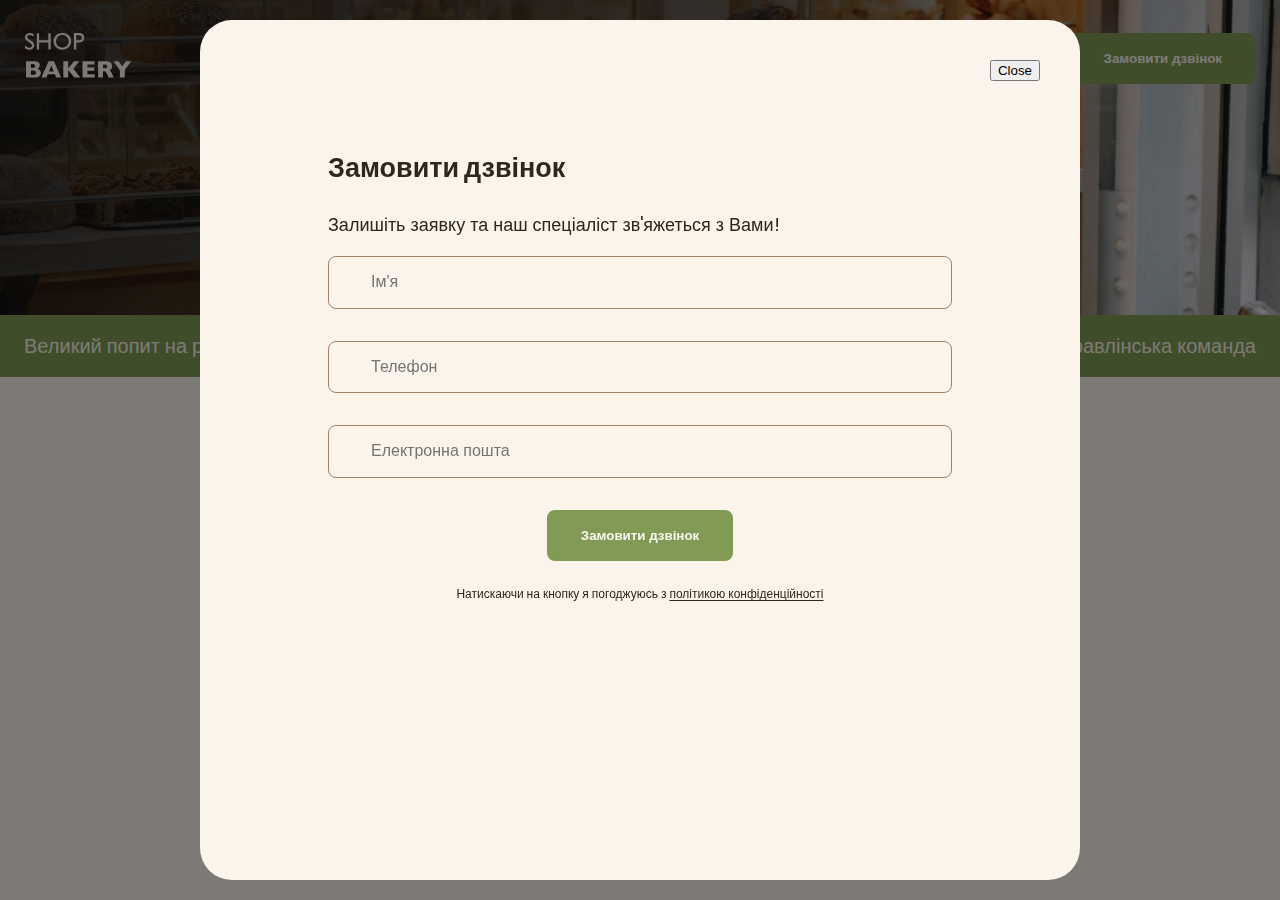
<file: index.html>
<!DOCTYPE html>
<html lang="uk">
  <head>
    <meta charset="UTF-8" />
    <meta name="viewport" content="width=device-width, initial-scale=1.0" />
    <title>Сучасна пекарня</title>
    <!-- Styles -->
    <link rel="stylesheet" href="./css/main.min.css" />
  </head>

  <body>
    <header class="header">
      <div class="container">
        <div class="header__container">
          <nav class="header__nav">
            <a href="/">
              <img src="./images/logo.svg" alt="Логотип сучасної пекарні" />
            </a>
            <ul class="header__menu">
              <li>
                <a class="link" href="#traditions-section">Наші традиції</a>
              </li>
              <li><a class="link" href="#chefs-section">Шеф-кухарі</a></li>
              <li><a class="link" href="#formats-section">Формати</a></li>
              <li><a class="link" href="#contact-section">Контакти</a></li>
            </ul>
          </nav>
          <button class="header__button button modal-btn-open" type="button">
            Замовити дзвінок
          </button>
          <button class="header__burger menu-btn-open" type="button">
            <svg width="20" height="14">
              <use href="./images/icons.svg#icon-menu"></use>
            </svg>
          </button>
          <div class="mobile-menu">
            <button class="mobile-menu__btn-close menu-btn-close" type="button">Close</button>
          </div>
        </div>
      </div>
    </header>
    <main>
      <section class="hero-section">
        <div class="container">
          <h1 class="hero-section__title">
            <span class="text-brand"> Сучасна</span> пекарня
          </h1>
        </div>
      </section>
      <section class="advantages-section">
        <div class="container">
          <h2 class="visually-hidden">Наші переваги</h2>
          <ul class="advantages-section__list">
            <li class="advantages-section__item">Великий попит на ринку</li>
            <li class="advantages-section__item">
              Доступні за бюджетом формати
            </li>
            <li class="advantages-section__item">
              Досвідчена управлінська команда
            </li>
          </ul>
        </div>
      </section> 
      <!-- <section class="traditions-section section" id="traditions-section"> 
        <div class="container">
          <div class="traditions-section__container">
            <div class="traditions-section__content">
              <h2 class="traditions-section__title section__title">
                Новий формат традицій
              </h2>
              <p>
                <span class="text-brand text-bold text-uppercase">
                  shop bakery
                </span>
                — це пекарня, яка взяла все найкраще, і зберегла смак
                традиційної випічки та натуральність інгредієнтів.
              </p>
              <p
                class="traditions-section__text traditions-section__text--limited"
              >
                Ми працюємо як найвідоміші мережі—
                <span class="text-brand text-bold"
                  >5 хвилин і замовлення готове.</span
                >
                А ще у наших пекарень стильний дизайн та висока якість
                обслуговування!
              </p>
            </div>
            <img
              src="./images/baker-man.jpg"
              alt="Чоловік пекар дивиться на батони із посмішкою"
            />
          </div>
        </div>
      </section>
      <section class="chefs-section section" id="chefs-section">
        <div class="container">
          <h2
            class="chefs-section__title section__title section__title--centered"
          >
            Наші найкращі <br />
            <span class="text-brand-dark">шеф-кухарі</span>
          </h2>
          <ul class="chefs-section__list">
            <li class="chefs-section__item">
              <article class="chef-card">
                <img
                  class="chef-card__photo"
                  src="./images/nastya-chef.jpg"
                  alt="Nastya chef"
                />
                <div>
                  <h3 class="chef-card__title">Настя</h3>
                  <p class="chef-card__text">Привіт, я Настя!</p>
                  <p class="chef-card__text">
                    Вже 10 років, я втілюю <br />
                    у життя цікаві та смачні ідеї.
                  </p>
                  <p class="chef-card__text">
                    Я випічу для вас <br />
                    найсмачніщі вироби!
                  </p>
                </div>
              </article>
            </li>
            <li class="chefs-section__item">
              <article class="chef-card">
                <img
                  class="chef-card__photo"
                  src="./images/vlad-chef.jpg"
                  alt="Vlad chef"
                />
                <div>
                  <h3 class="chef-card__title">Влад</h3>
                  <p class="chef-card__text">Привіт, я Влад!</p>
                  <p class="chef-card__text">
                    Мій кодитерський стаж вже 18 років. SHOP BAKERY - це наша
                    любов, з якою ми ділимось кожен раз з Вами через нашу
                    випічку!
                  </p>
                  <p class="chef-card__text">
                    Я зроблю для вас унікальну начинку на будь-який смак!
                  </p>
                </div>
              </article>
            </li>
          </ul>
        </div>
      </section>
      <section class="formats-section section" id="formats-section">
        <div class="container">
          <h2
            class="formats-section__title section__title section__title--centered"
          >
            Формати
          </h2>
          <div class="formats-section__container">
            <button class="carousel-button arrow-icon" type="button">
              <svg width="16" height="16">
                <use href="./images/icons.svg#icon-arrow"></use>
              </svg>
            </button>
            <ul class="formats-section__list">
              <li class="formats-section__item">
                <article class="format-card">
                  <img
                    class="format-card__image"
                    src="./images/walrus-format.jpg"
                    alt="Walrus format"
                  />
                  <h3 class="format-card__title" lang="en">Walrus</h3>
                  <div class="format-card__text">
                    <p>Площа: до 120 м2</p>
                    <p>Меню: розширене меню</p>
                    <p>
                      Штат: 2 продавці-касири, 2 пекарі, 2 помічники пекаря, 2
                      офіціанти-різнороби
                    </p>
                    <p>Посадкові місця: є</p>
                  </div>
                </article>
              </li>
              <li class="formats-section__item">
                <article class="format-card">
                  <img
                    class="format-card__image"
                    src="./images/horseshoe-format.jpg"
                    alt="Horseshoe format"
                  />
                  <h3 class="format-card__title" lang="en">Horseshoe</h3>
                  <div class="format-card__text">
                    <p>Площа: до 25 м2</p>
                    <p>Меню: найпопулярніші позиції меню</p>
                    <p>Штат: 2 продавці-касири, 2 пекарі, 1 помічник пекаря</p>
                    <p>Посадкові місця: відсутні</p>
                  </div>
                </article>
              </li>
              <li class="formats-section__item">
                <article class="format-card">
                  <img
                    class="format-card__image"
                    src="./images/handlebar-format.jpg"
                    alt="Handlebar format"
                  />
                  <h3 class="format-card__title" lang="en">Handlebar</h3>
                  <div class="format-card__text">
                    <p>Площа: до 15 м2</p>
                    <p>Меню: найпопулярніші позиції меню</p>
                    <p>Штат: 1 продавець, 1 пекар, 1 помічник пекаря</p>
                    <p>Посадкові місця: відсутні</p>
                  </div>
                </article>
              </li>
            </ul>
            <button class="carousel-button next" type="button">
              <svg width="16" height="16">
                <use href="./images/icons.svg#icon-arrow"></use>
              </svg>
            </button>
          </div>
        </div>
      </section>
      <section class="contact-section section" id="contact-section">
        <div class="container">
          <div class="contact-section__container">
            <div class="contact-section__form">
              <h2 class="contact-section__title section__title">
                Приєднуйся до мережі пекарень
              </h2>
              <p>Заповни форму, щоб ми звʼязались з тобою!</p>
              <form name="contact-form" autocomplete="off">
                <div class="contact-section__form-field input">
                  <label class="input__label visually-hidden" for="user-name"
                    >Ім'я</label
                  >
                  <input
                    class="input__control"
                    type="text"
                    name="user-name"
                    id="user-name"
                    placeholder="Ім'я"
                  />
                </div>

                <div class="contact-section__form-field input">
                  <label class="input__label visually-hidden" for="user-tel"
                    >Телефон</label
                  >
                  <input
                    class="input__control"
                    type="tel"
                    name="user-tel"
                    id="user-tel"
                    placeholder="Телефон"
                  />
                </div>

                <div class="contact-section__form-field input">
                  <label class="input__label visually-hidden" for="user-email"
                    >Електронна пошта</label
                  >
                  <input
                    class="input__control"
                    type="email"
                    name="user-email"
                    id="user-email"
                    placeholder="Електронна пошта"
                  />
                </div>

                <button class="contact-section__button button" type="submit">
                  Замовити дзвінок
                </button>
                <p class="form-terms">
                  Натискаючи на кнопку я погоджуюсь з
                  <a class="form-terms__link" href="#"
                    >політикою конфіденційності</a
                  >
                </p>
              </form>
            </div>
            <iframe
              class="contact-section__map"
              src="https://www.google.com/maps/embed?pb=!1m18!1m12!1m3!1d2605514.6533404374!2d24.59871344783604!3d50.37684841957122!2m3!1f0!2f0!3f0!3m2!1i1024!2i768!4f13.1!3m3!1m2!1s0x40d4ce637bfe1717%3A0x5370c2254ad1b952!2z0LLRg9C70LjRhtGPINCh0ZbRh9C-0LLQuNGFINCh0YLRgNGW0LvRjNGG0ZbQsiwgNTQsINCa0LjRl9CyLCAwMjAwMA!5e0!3m2!1suk!2sua!4v1700870548637!5m2!1suk!2sua"
              width="603"
              height="595"
              allowfullscreen=""
              loading="lazy"
              referrerpolicy="no-referrer-when-downgrade"
            ></iframe>
          </div>
        </div>
      </section>
    </main>
    <footer class="footer"> 
      <div class="container">
        <div class="footer-container">
          <nav class="footer-nav">
            <div class="footer-logo">
              <a href="#">
                <img src="./images/logo.svg" alt="Логотип сучасної пекарні" />
              </a>
            </div>
            <ul class="footer-menu">
              <li><a class="link" href="#">Наші традиції</a></li>
              <li><a class="link" href="#">Шеф-кухарі</a></li>
              <li><a class="link" href="#">Формати</a></li>
              <li><a class="link" href="#">Контакти</a></li>
            </ul>
          </nav>
          <address class="footer-address">
            <ul class="address-list">
              <li>
                <a class="address-link" href="tel:+380960000007">
                  + 38 (096) 000 00 07
                </a>
              </li>
              <li>
                <a class="address-link" href="mailto:shopbakery@gmail.com">
                  shopbakery@gmail.com
                </a>
              </li>
              <li>
                <a
                  class="address-link"
                  href="https://maps.app.goo.gl/4jJMo3dhJYnmSr639"
                  target="_blank"
                >
                  Україна, м. Київ, вул. Січових Стрільців 54
                </a>
              </li>
              <li>
                <a href="#">
                  <svg class="address-icon" width="32" height="32">
                    <use href="./images/icons.svg#icon-facebook"></use>
                  </svg>
                </a>
              </li>
              <li>
                <a href="#">
                  <svg class="address-icon" width="32" height="32">
                    <use href="./images/icons.svg#icon-instagram"></use>
                  </svg>
                </a>
              </li>
            </ul>
            <div class="address-info">
              <a class="address-link" href="#" target="_blank">
                Політика конфіденційності
              </a>
              <p class="address-copyright">&copy; 2022 Дані захищені</p>
            </div>
          </address>
        </div>
      </div>
    </footer>-->

    <div class="backdrop">
      <div class="modal">
        <button class="modal__btn-close modal-btn-close" type="button">
          Close
        </button>
        <h2>Замовити дзвінок</h2>
        <p>Залишіть заявку та наш спеціаліст зв'яжеться з Вами!</p>
        <form name="modal-form" autocomplete="off" novalidate>
          <div class="modal__form-field input">
            <label class="input__label visually-hidden" for="user-name"
              >Ім'я</label
            >
            <input
              class="input__control"
              type="text"
              name="user-name"
              id="user-name"
              placeholder="Ім'я"
            />
          </div>

          <div class="modal__form-field input">
            <label class="input__label visually-hidden" for="user-tel"
              >Телефон</label
            >
            <input
              class="input__control"
              type="tel"
              name="user-tel"
              id="user-tel"
              placeholder="Телефон"
            />
          </div>

          <div class="modal__form-field input">
            <label class="input__label visually-hidden" for="user-email"
              >Електронна пошта</label
            >
            <input
              class="input__control"
              type="email"
              name="user-email"
              id="user-email"
              placeholder="Електронна пошта"
            />
          </div>

          <button class="modal__button button" type="submit">
            Замовити дзвінок
          </button>
          <p class="form-terms">
            Натискаючи на кнопку я погоджуюсь з
            <a class="form-terms__link" href="#">політикою конфіденційності</a>
          </p>
        </form>
      </div>
    </div>

    <script src="./js/mobile-menu.js"></script>
    <script src="./js/modal.js"></script>
    
  </body>
</html>
</file>
<file: css/main.min.css>
@font-face{font-display:swap;font-family:"Poppins";font-weight:300;src:url("../fonts/poppins-v20-latin-300.woff2") format("woff2")}@font-face{font-display:swap;font-family:"Poppins";font-weight:400;src:url("../fonts/poppins-v20-latin-regular.woff2") format("woff2")}@font-face{font-display:swap;font-family:"Poppins";font-weight:600;src:url("../fonts/poppins-v20-latin-600.woff2") format("woff2")}@font-face{font-display:swap;font-family:"Poppins";font-weight:900;src:url("../fonts/poppins-v20-latin-900.woff2") format("woff2")}:root{--color-primary-dark: #31261a;--color-primary-light: #faf4ea;--color-secondary-dark: #a18268;--color-brand-dark: #465929;--color-brand-normal: #819b57;--color-brand-light: #cfcfbc}*,*::before,*::after{-webkit-box-sizing:border-box;box-sizing:border-box}body{color:var(--color-primary-dark);background-color:var(--color-primary-light);font-family:Poppins,sans-serif;font-size:18px;font-weight:400;line-height:1.5;margin:0}h1,h2,h3,h4,h5,h6,p{margin-top:0}a{display:inline-block}address{font-style:normal}ul{padding:0;margin:0;list-style-type:none}.container{width:100%;max-width:1288px;margin:0 auto;padding:0 24px}.text-brand{color:var(--color-brand-normal)}.text-brand-dark{color:var(--color-brand-dark)}.text-bold{font-weight:600}.text-uppercase{text-transform:uppercase}.visually-hidden{position:absolute;left:-10000px;top:auto;width:1px;height:1px;overflow:hidden}.button{padding:16px 32px;color:var(--color-primary-light);font-weight:600;background-color:var(--color-brand-normal);border:2px solid var(--color-brand-normal);border-radius:8px;cursor:pointer}.button:hover{color:var(--color-brand-dark);background-color:rgba(0,0,0,0)}.carousel-button{display:-webkit-box;display:-ms-flexbox;display:flex;-webkit-box-align:center;-ms-flex-align:center;align-items:center;-webkit-box-pack:center;-ms-flex-pack:center;justify-content:center;-ms-flex-negative:0;flex-shrink:0;width:44px;height:44px;padding:0;fill:var(--color-primary-dark);background-color:rgba(0,0,0,0);border-radius:50%;border:1px solid var(--color-primary-dark);cursor:pointer}.carousel-button:hover{background-color:var(--color-primary-dark)}.carousel-button:hover.arrow-icon{fill:var(--color-primary-light)}.carousel-button.next{-webkit-transform:rotate(180deg);transform:rotate(180deg)}.carousel-button:hover.next{fill:var(--color-primary-light)}.chef-card{display:-webkit-box;display:-ms-flexbox;display:flex;gap:30px}.chef-card__photo{border-radius:4px 4px 4px 200px;-webkit-box-shadow:-16px 16px 0 0 var(--color-primary-light),-16px 16px 0 2px var(--color-secondary-dark);box-shadow:-16px 16px 0 0 var(--color-primary-light),-16px 16px 0 2px var(--color-secondary-dark)}.chef-card__title{margin-bottom:16px;font-size:40px;font-weight:600}.chef-card__text{margin-bottom:24px}.chef-card__text:last-child{margin-bottom:0}.format-card{position:relative;display:-webkit-box;display:-ms-flexbox;display:flex;-webkit-box-orient:vertical;-webkit-box-direction:normal;-ms-flex-direction:column;flex-direction:column;-webkit-box-pack:end;-ms-flex-pack:end;justify-content:flex-end;height:444px;padding:24px;background-image:-webkit-gradient(linear, left top, left bottom, color-stop(55.21%, rgba(49, 38, 26, 0)), color-stop(72.92%, rgba(49, 38, 26, 0.71)), to(var(--color-primary-dark)));background-image:linear-gradient(180deg, rgba(49, 38, 26, 0) 55.21%, rgba(49, 38, 26, 0.71) 72.92%, var(--color-primary-dark) 100%);border-radius:16px;-webkit-transition:-webkit-transform .3s;transition:-webkit-transform .3s;transition:transform .3s;transition:transform .3s, -webkit-transform .3s}.format-card:hover{-webkit-transform:scale(1.05);transform:scale(1.05)}.format-card__image{position:absolute;z-index:-1;top:0;left:0;width:100%;height:100%}.format-card__title{color:var(--color-primary-light);font-size:24px;font-weight:600}.format-card__text{color:var(--color-primary-light);font-size:14px;font-weight:300}.input{position:relative}.input__label{position:absolute;top:16px;left:42px}.input__control{padding:16px 42px;width:100%;font-size:16px;line-height:1.17;border:1px solid var(--color-secondary-dark);border-radius:8px;background-color:rgba(0,0,0,0)}.input__control__:focus{border-color:var(--color-brand-normal);outline:none}.input__control__::-webkit-input-placeholder{color:var(--color-secondary-dark);font-size:16px;line-height:1.17}.input__control__::-moz-placeholder{color:var(--color-secondary-dark);font-size:16px;line-height:1.17}.input__control__:-ms-input-placeholder{color:var(--color-secondary-dark);font-size:16px;line-height:1.17}.input__control__::-ms-input-placeholder{color:var(--color-secondary-dark);font-size:16px;line-height:1.17}.input__control__::placeholder{color:var(--color-secondary-dark);font-size:16px;line-height:1.17}.input__control__:focus::-webkit-input-placeholder{color:var(--color-primary-dark)}.input__control__:focus::-moz-placeholder{color:var(--color-primary-dark)}.input__control__:focus:-ms-input-placeholder{color:var(--color-primary-dark)}.input__control__:focus::-ms-input-placeholder{color:var(--color-primary-dark)}.input__control__:focus::placeholder{color:var(--color-primary-dark)}.link{color:var(--color-primary-light);text-decoration:none;-webkit-transition:color .3s;transition:color .3s}.link:hover{color:var(--color-brand-normal)}.advantages-section{padding:16px 0}@media screen and (min-width: 769px){.advantages-section{background-color:var(--color-brand-normal)}}.advantages-section__list{display:-webkit-box;display:-ms-flexbox;display:flex;-webkit-box-orient:vertical;-webkit-box-direction:normal;-ms-flex-direction:column;flex-direction:column;gap:16px;padding:24px 40px;background-color:var(--color-brand-light);border-radius:24px}@media screen and (min-width: 769px){.advantages-section__list{-webkit-box-orient:horizontal;-webkit-box-direction:normal;-ms-flex-direction:row;flex-direction:row;-webkit-box-pack:justify;-ms-flex-pack:justify;justify-content:space-between;gap:40px;background-color:rgba(0,0,0,0);padding:0}}.advantages-section__item{font-size:14px;font-weight:300}@media screen and (min-width: 769px){.advantages-section__item{color:var(--color-primary-light);font-size:20px}}.chefs-section__title{position:relative;margin:0 auto 80px}.chefs-section__title::before,.chefs-section__title::after{position:absolute;bottom:24px;width:352px;border:2px solid var(--color-brand-light);content:""}.chefs-section__title::before{left:0}.chefs-section__title::after{right:0}.chefs-section__list{display:-webkit-box;display:-ms-flexbox;display:flex;-ms-flex-wrap:wrap;flex-wrap:wrap;gap:40px 30px}.chefs-section__item{-ms-flex-preferred-size:calc((100% - 30px)/2);flex-basis:calc((100% - 30px)/2)}.contact-section{padding-bottom:96px}.contact-section__container{display:-webkit-box;display:-ms-flexbox;display:flex;gap:32px}.contact-section__title{margin-bottom:16px}.contact-section__form-field{margin-bottom:24px}.contact-section__button{display:block;margin:0 auto 16px}.contact-section__map{-ms-flex-negative:0;flex-shrink:0;border-radius:16px;border:none}.footer{padding:32px 0;position:relative;background-color:var(--color-primary-dark);background-image:url("../images/footer-background.png");background-repeat:no-repeat;background-size:cover;background-position:center}.footer::before,.footer::after{position:absolute;bottom:0;background-repeat:no-repeat;content:""}.footer::before{width:180px;height:120px;left:0;background-image:url("../images/decor-bread-small.png")}.footer::after{width:380px;height:190px;right:0;background-image:url("../images/decor-bread-large.png")}.footer-container{display:-webkit-box;display:-ms-flexbox;display:flex;gap:20px}.footer-nav,.footer-address{display:-webkit-box;display:-ms-flexbox;display:flex;-ms-flex-preferred-size:50%;flex-basis:50%;gap:20px}.footer-logo,.footer-menu{-webkit-box-flex:1;-ms-flex-positive:1;flex-grow:1}.address-list,.address-info{-webkit-box-flex:1;-ms-flex-positive:1;flex-grow:1}.address-link{color:var(--color-primary-light);font-size:16px;font-weight:300;text-decoration:none}.address-link:hover{color:var(--color-brand-normal)}.address-icon{fill:var(--color-primary-light)}.address-icon:hover{fill:var(--color-brand-normal)}.address-copyright{font-size:14px}.form-terms{margin:0 auto;min-width:220px;font-weight:500;font-size:12px;line-height:1.5;text-align:center}.form-terms__link{color:var(--color-primary-dark);text-underline-offset:2px}.formats-section__container{display:-webkit-box;display:-ms-flexbox;display:flex;-webkit-box-align:center;-ms-flex-align:center;align-items:center;gap:32px}.formats-section__list{display:-webkit-box;display:-ms-flexbox;display:flex;-ms-flex-wrap:wrap;flex-wrap:wrap;gap:20px}.formats-section__item{-ms-flex-preferred-size:calc((100% - 40px)/3);flex-basis:calc((100% - 40px)/3)}.header{position:absolute;top:0;left:0;width:100%;padding-top:16px}@media screen and (min-width: 1280px){.header{padding-top:32px}}.header__container{display:-webkit-box;display:-ms-flexbox;display:flex;-webkit-box-align:center;-ms-flex-align:center;align-items:center;gap:40px}.header__nav{display:-webkit-box;display:-ms-flexbox;display:flex;-webkit-box-align:center;-ms-flex-align:center;align-items:center;-webkit-box-flex:1;-ms-flex-positive:1;flex-grow:1;gap:40px}.header__menu{display:none}@media screen and (min-width: 1280px){.header__menu{display:-webkit-box;display:-ms-flexbox;display:flex;gap:64px;-webkit-box-flex:1;-ms-flex-positive:1;flex-grow:1;-webkit-box-pack:center;-ms-flex-pack:center;justify-content:center}}.header__button{display:none}@media screen and (min-width: 1280px){.header__button{display:block}}.header__burger{width:20px;height:14px;padding:0;background-color:rgba(0,0,0,0);border:none;fill:var(--color-primary-light)}@media screen and (min-width: 1280px){.header__burger{display:none}}.hero-section{padding:124px 0;background-image:linear-gradient(103deg, rgba(18, 18, 17, 0.78) 2.03%, rgba(18, 18, 17, 0.6) 58.46%, rgba(18, 18, 17, 0) 90.36%),url("../images/hero-section-background.jpg");background-repeat:no-repeat;background-position:center top;background-size:cover}@media screen and (min-width: bp-tablet){.hero-section{padding:272px 0}}.hero-section__title{margin-bottom:0;color:var(--color-primary-light);text-align:center;font-size:67px;line-height:1;font-weight:900}@media screen and (min-width: bp-tablet){.hero-section__title{font-size:128px;line-height:1.5}}.mobile-menu{position:fixed;top:0;left:0;width:100%;height:100%;background-color:var(--color-primary-light);-webkit-transform:translateX(100%);transform:translateX(100%);-webkit-transition:-webkit-transform .3s;transition:-webkit-transform .3s;transition:transform .3s;transition:transform .3s, -webkit-transform .3s}.mobile-menu.is-open{-webkit-transform:translateX(0);transform:translateX(0)}.mobile-menu__btn-close{position:absolute;top:24px;right:24px}.backdrop{position:fixed;top:0;right:0;bottom:0;left:0;display:-webkit-box;display:-ms-flexbox;display:flex;-webkit-box-align:center;-ms-flex-align:center;align-items:center;-webkit-box-pack:center;-ms-flex-pack:center;justify-content:center;padding:20px 0;background-color:rgba(0,0,0,.5);-webkit-transition:opacity .3s,visibility .3s;transition:opacity .3s,visibility .3s}.backdrop.is-hidden{opacity:0;visibility:hidden;pointer-events:none}.modal{position:relative;width:100%;max-width:880px;height:100%;max-height:880px;padding:128px;background-color:var(--color-primary-light);border-radius:32px;overflow-y:auto}.modal__btn-close{position:absolute;top:40px;right:40px}.modal__form-field{margin-bottom:32px}.modal__button{display:block;margin:0 auto 24px}.section{padding:48px 0}.section__title{font-size:64px;font-weight:900;line-height:1.3}.section__title--centered{text-align:center}.traditions-section{padding-top:96px}.traditions-section__container{display:-webkit-box;display:-ms-flexbox;display:flex;-webkit-box-pack:justify;-ms-flex-pack:justify;justify-content:space-between;gap:40px}.traditions-section__content{max-width:710px}.traditions-section__title{margin-bottom:42px}.traditions-section__text--limited{max-width:330px}/*# sourceMappingURL=main.min.css.map */
</file>
